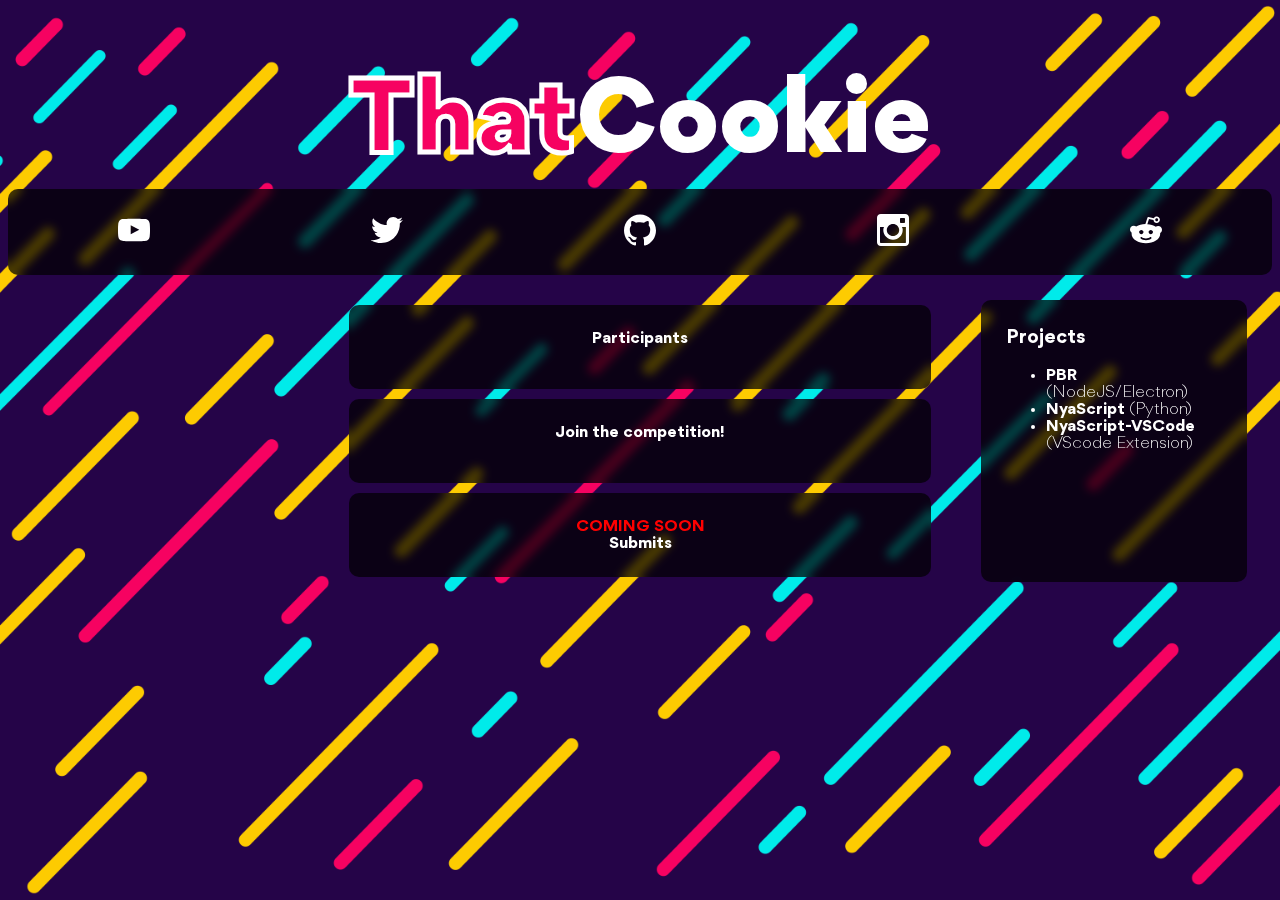
<file: index.html>
<!-- Discord Widget : <iframe src="https://discord.com/widget?id=785150030670725150&theme=dark" 
    width="350" height="500" allowtransparency="true" frameborder="0" 
    sandbox="allow-popups allow-popups-to-escape-sandbox allow-same-origin allow-scripts"></iframe>-->

<!-- Youtube Last video Embded: <iframe width="600" height="340" 
    src="https://www.youtube.com/embed?listType=user_uploads&list=ThatCookie" 
    frameborder="0" allowfullscreen></iframe> -->

<!DOCTYPE html>
<html lang="en">
<head>
    
    <meta charset="UTF-8">
    <meta name="viewport" content="width=device-width, initial-scale=1.0">
    <link rel="stylesheet" href="./fonts/stylesheet.css">
    <link rel="stylesheet" href="./css/style.css">
    <title>ThatCookie</title>
</head>
<body>
    <a href="https://twitch.tv/thatcookie_"><h1><span>That</span>Cookie</h1></a>
    <div class="SocialNetworks">
        <a target="_blank" href="https://www.youtube.com/channel/UC2BCQ9O1Ik55DpeTHQie12g" title="YouTube"><img src="./img/icons/social-1_logo-youtube.svg" alt=""></a>
        <a target="_blank" href="https://twitter.com/ThatCookie_UwU" title="Twitter"><img src="./img/icons/social-1_logo-twitter.svg" alt=""></a>
        <a target="_blank" href="https://github.com/ThatCookie" title="GitHub"><img src="./img/icons/social-1_logo-github.svg" alt=""></a>
        <a target="_blank" href="https://instagram.com/thatcookie_uwu" title="Instagram"><img src="./img/icons/social-1_logo-instagram.svg" alt=""></a>        
        <a target="_blank" title="Reddit: Coming soon!"><img src="./img/icons/social-1_logo-reddit.svg" alt=""></a>
    </div>
    </div>
    <div class="container">
        <div class="DiscordEmbed">
            <iframe src="https://discord.com/widget?id=785150030670725150&theme=dark" 
            width="100%" height="100%" allowtransparency="true" frameborder="0" 
            sandbox="allow-popups allow-popups-to-escape-sandbox allow-same-origin allow-scripts"></iframe>
        </div>
    
        <div class="CCC">
            <div class="Participants"><a href="./participants.html">Participants</a></div>
            <div class="Join"><a href="https://discord.gg/TGvwtJYTcV" target="_blank">Join the competition!</a></div>
            <div class="CodeSubmit"><span style="color: red;">COMING SOON</span><br>Submits</div>
        </div>
    
        <div class="Projects">
            <h3>Projects</h3>
            <ul>
                <li><span>PBR</span> (NodeJS/Electron)</li>
                <li><span>NyaScript</span> (Python)</li>
                <li><span>NyaScript-VSCode</span><br>(VScode Extension)</li>
            </ul>
        </div>
    </div>
    

</body>
</html>
</file>
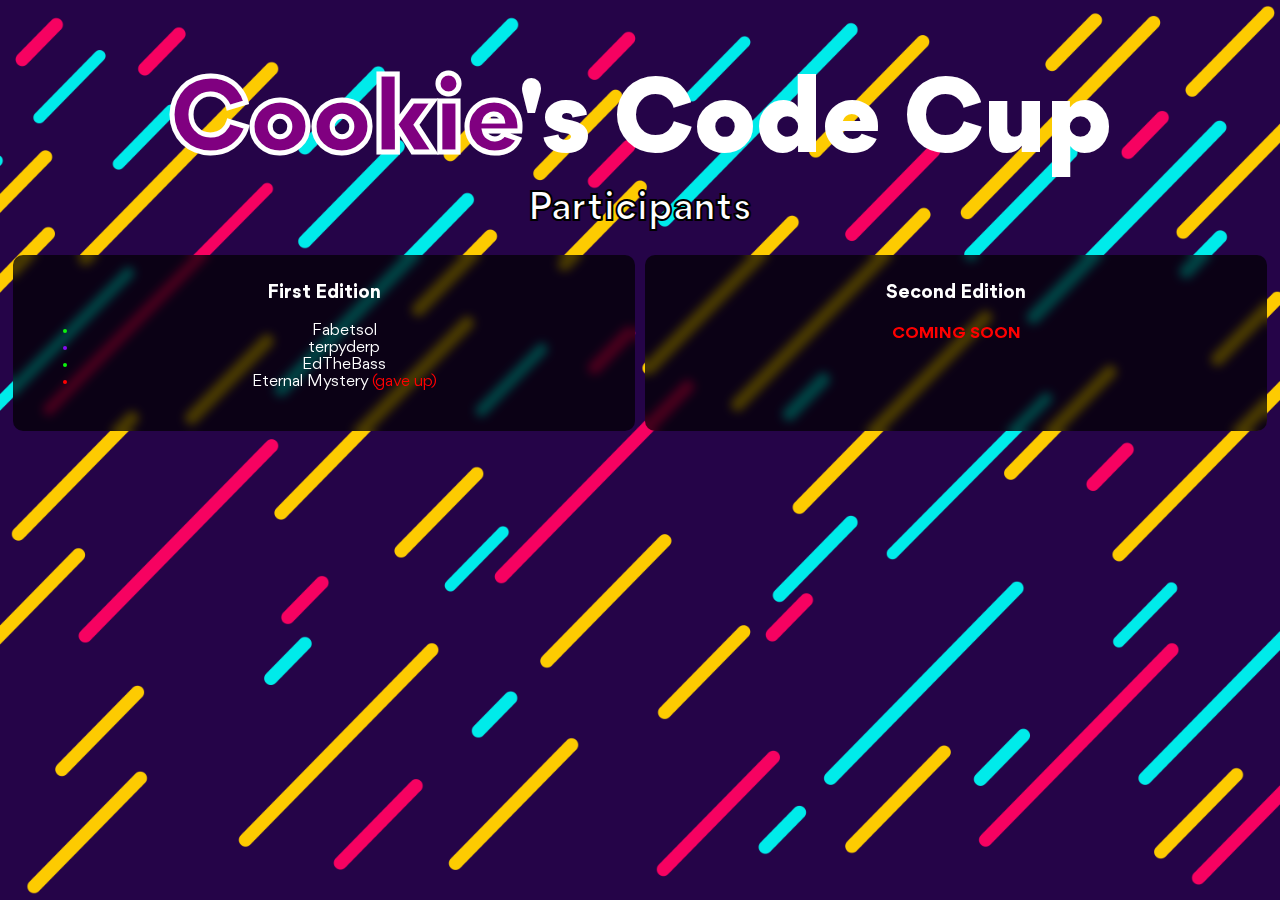
<file: participants.html>
<!DOCTYPE html>
<html lang="en">
<head>
    <meta charset="UTF-8">
    <meta name="viewport" content="width=device-width, initial-scale=1.0">
    <link rel="stylesheet" href="./fonts/stylesheet.css">
    <link rel="stylesheet" href="./css/style.css">
    <title>Cookie's Code Cup | Participants</title>
</head>
<body>
    <a href="https://discord.gg/TGvwtJYTcV"><h1><span style="color: purple;">Cookie</span>'s Code Cup</h1></a>
    <h2>Participants</h2>
    <div class="ListContainer">
        <div class="List">
            <h3>First Edition</h3>
            <ul>
                <li style="color: rgb(12, 243, 12);"><a title="See project on Google Drive" target="_blank" href="https://drive.google.com/drive/folders/17Ijb576h-tyWUgcaGLbI_ZF6QgU0jSts?usp=sharing">Fabetsol</a></li>
                <li style="color: rgb(131, 12, 243);"><a title="See project on Google Drive" target="_blank" href="https://drive.google.com/file/d/1-W0swuSML4KNAhD-BJd5zVVQT_84Kh7y/view?usp=sharing">terpyderp</a></li>
                <li style="color: rgb(12, 243, 12);"><a title="See project on Github" target="_blank" href="https://github.com/EdTheBass/3C-Project-2020">EdTheBass</a></li>
                <li style="color: red;"><span>Eternal Mystery</span> (gave up)</li>
            </ul>
        </div>
        <div class="List">
            <h3>Second Edition</h3>
            <h4 style="color: red;">COMING SOON</h4>
        </div>
    </div>
</body>
</html>
</file>
<file: fonts/stylesheet.css>
@font-face {
    font-family: 'Gordita';
    src: url('Gordita-Medium.eot');
    src: local('Gordita Medium'), local('Gordita-Medium'),
        url('Gordita-Medium.eot?#iefix') format('embedded-opentype'),
        url('Gordita-Medium.woff2') format('woff2'),
        url('Gordita-Medium.woff') format('woff'),
        url('Gordita-Medium.ttf') format('truetype');
    font-weight: 500;
    font-style: normal;
}

@font-face {
    font-family: 'Gordita';
    src: url('Gordita-Light.eot');
    src: local('Gordita Light'), local('Gordita-Light'),
        url('Gordita-Light.eot?#iefix') format('embedded-opentype'),
        url('Gordita-Light.woff2') format('woff2'),
        url('Gordita-Light.woff') format('woff'),
        url('Gordita-Light.ttf') format('truetype');
    font-weight: 300;
    font-style: normal;
}

@font-face {
    font-family: 'Gordita';
    src: url('Gordita-Bold.eot');
    src: local('Gordita Bold'), local('Gordita-Bold'),
        url('Gordita-Bold.eot?#iefix') format('embedded-opentype'),
        url('Gordita-Bold.woff2') format('woff2'),
        url('Gordita-Bold.woff') format('woff'),
        url('Gordita-Bold.ttf') format('truetype');
    font-weight: bold;
    font-style: normal;
}

@font-face {
    font-family: 'Gordita';
    src: url('Gordita-MediumItalic.eot');
    src: local('Gordita Medium Italic'), local('Gordita-MediumItalic'),
        url('Gordita-MediumItalic.eot?#iefix') format('embedded-opentype'),
        url('Gordita-MediumItalic.woff2') format('woff2'),
        url('Gordita-MediumItalic.woff') format('woff'),
        url('Gordita-MediumItalic.ttf') format('truetype');
    font-weight: 500;
    font-style: italic;
}

@font-face {
    font-family: 'Gordita';
    src: url('Gordita-BoldItalic.eot');
    src: local('Gordita Bold Italic'), local('Gordita-BoldItalic'),
        url('Gordita-BoldItalic.eot?#iefix') format('embedded-opentype'),
        url('Gordita-BoldItalic.woff2') format('woff2'),
        url('Gordita-BoldItalic.woff') format('woff'),
        url('Gordita-BoldItalic.ttf') format('truetype');
    font-weight: bold;
    font-style: italic;
}

@font-face {
    font-family: 'Gordita';
    src: url('Gordita-Italic.eot');
    src: local('Gordita Italic'), local('Gordita-Italic'),
        url('Gordita-Italic.eot?#iefix') format('embedded-opentype'),
        url('Gordita-Italic.woff2') format('woff2'),
        url('Gordita-Italic.woff') format('woff'),
        url('Gordita-Italic.ttf') format('truetype');
    font-weight: normal;
    font-style: italic;
}

@font-face {
    font-family: 'Gordita';
    src: url('Gordita-Regular.eot');
    src: local('Gordita Regular'), local('Gordita-Regular'),
        url('Gordita-Regular.eot?#iefix') format('embedded-opentype'),
        url('Gordita-Regular.woff2') format('woff2'),
        url('Gordita-Regular.woff') format('woff'),
        url('Gordita-Regular.ttf') format('truetype');
    font-weight: normal;
    font-style: normal;
}

@font-face {
    font-family: 'Gordita';
    src: url('Gordita-BlackItalic.eot');
    src: local('Gordita Black Italic'), local('Gordita-BlackItalic'),
        url('Gordita-BlackItalic.eot?#iefix') format('embedded-opentype'),
        url('Gordita-BlackItalic.woff2') format('woff2'),
        url('Gordita-BlackItalic.woff') format('woff'),
        url('Gordita-BlackItalic.ttf') format('truetype');
    font-weight: 900;
    font-style: italic;
}

@font-face {
    font-family: 'Gordita';
    src: url('Gordita-Black.eot');
    src: local('Gordita Black'), local('Gordita-Black'),
        url('Gordita-Black.eot?#iefix') format('embedded-opentype'),
        url('Gordita-Black.woff2') format('woff2'),
        url('Gordita-Black.woff') format('woff'),
        url('Gordita-Black.ttf') format('truetype');
    font-weight: 900;
    font-style: normal;
}

@font-face {
    font-family: 'Gordita';
    src: url('Gordita-LightItalic.eot');
    src: local('Gordita Light Italic'), local('Gordita-LightItalic'),
        url('Gordita-LightItalic.eot?#iefix') format('embedded-opentype'),
        url('Gordita-LightItalic.woff2') format('woff2'),
        url('Gordita-LightItalic.woff') format('woff'),
        url('Gordita-LightItalic.ttf') format('truetype');
    font-weight: 300;
    font-style: italic;
}
</file>
<file: css/style.css>
* {
    color: white;
    text-decoration: none;
    font-family: "Gordita";
}

body {
    background: url(../img/background-1789175.png) no-repeat center center fixed;
	-webkit-background-size: cover;
	-moz-background-size: cover;
	-o-background-size: cover;
	background-size: cover;
}


a {
    text-decoration: none;
}

h1 {
    color: white;
    text-align: center;
    font-weight: 800;
    font-size: 8vw;
    margin-bottom: 10px;
}

h2 {
    margin: 0;
    text-align: center;
    font-size: 3vw;
    -webkit-text-stroke-width: 2px;
    -webkit-text-stroke-color: black;
}

h1 > span {
    color: #f60261;
    -webkit-text-stroke-width: 5px;
    -webkit-text-stroke-color: white;
}

.SocialNetworks {
    background-color: rgba(0, 0, 0, 0.7);
    backdrop-filter: blur(5px);
    border-radius: 10px;
    padding: 25px 25px 25px 25px;
    color: white;
    text-align: center;
    display: grid;
    grid-template-columns: 1fr 1fr 1fr 1fr 1fr;
    grid-gap: 50px;
}

.SocialNetworks > a > img{
    filter: brightness(2000%);
}

.TitleNumber {
    color: white;
    font-weight: 600;
    font-size: 2vw
}

.DiscordEmbed {
    height: 100%;
    width: 100%;
    margin-top: 25px;
}

.container {
    display: grid;
    grid-template-columns: 1fr 2fr 1fr;
}

.CCC {  
    margin: 25px 25px 25px 25px;
    display: grid;
    grid-template-rows: 1fr 1fr 1fr;
}

.CCC > div {
    text-align: center;
    background-color: rgba(0, 0, 0, 0.7);
    backdrop-filter: blur(5px);
    border-radius: 10px;
    padding: 25px 25px 25px 25px;
    margin: 5px 0;
    font-weight: 700;
}

.CCC > ul {
    text-align: left;
}

.Projects {
    background-color: rgba(0, 0, 0, 0.7);
    backdrop-filter: blur(5px);
    border-radius: 10px;
    padding: 10px 25px 25px 25px;
    margin: 25px 25px 25px 25px;
}

.Projects > ul > li{
    font-weight: lighter;
}

.Projects > h3 {
    font-weight: bolder;
}

.Projects > ul > li > span {
    font-weight: 700;
}

.ListContainer {
    display: grid;
    grid-template-columns: 1fr 1fr;
}

.List {
    text-align: center;
    background-color: rgba(0, 0, 0, 0.7);
    backdrop-filter: blur(5px);
    border-radius: 10px;
    padding: 10px 25px 25px 25px;
    margin: 25px 5px;
}
</file>
